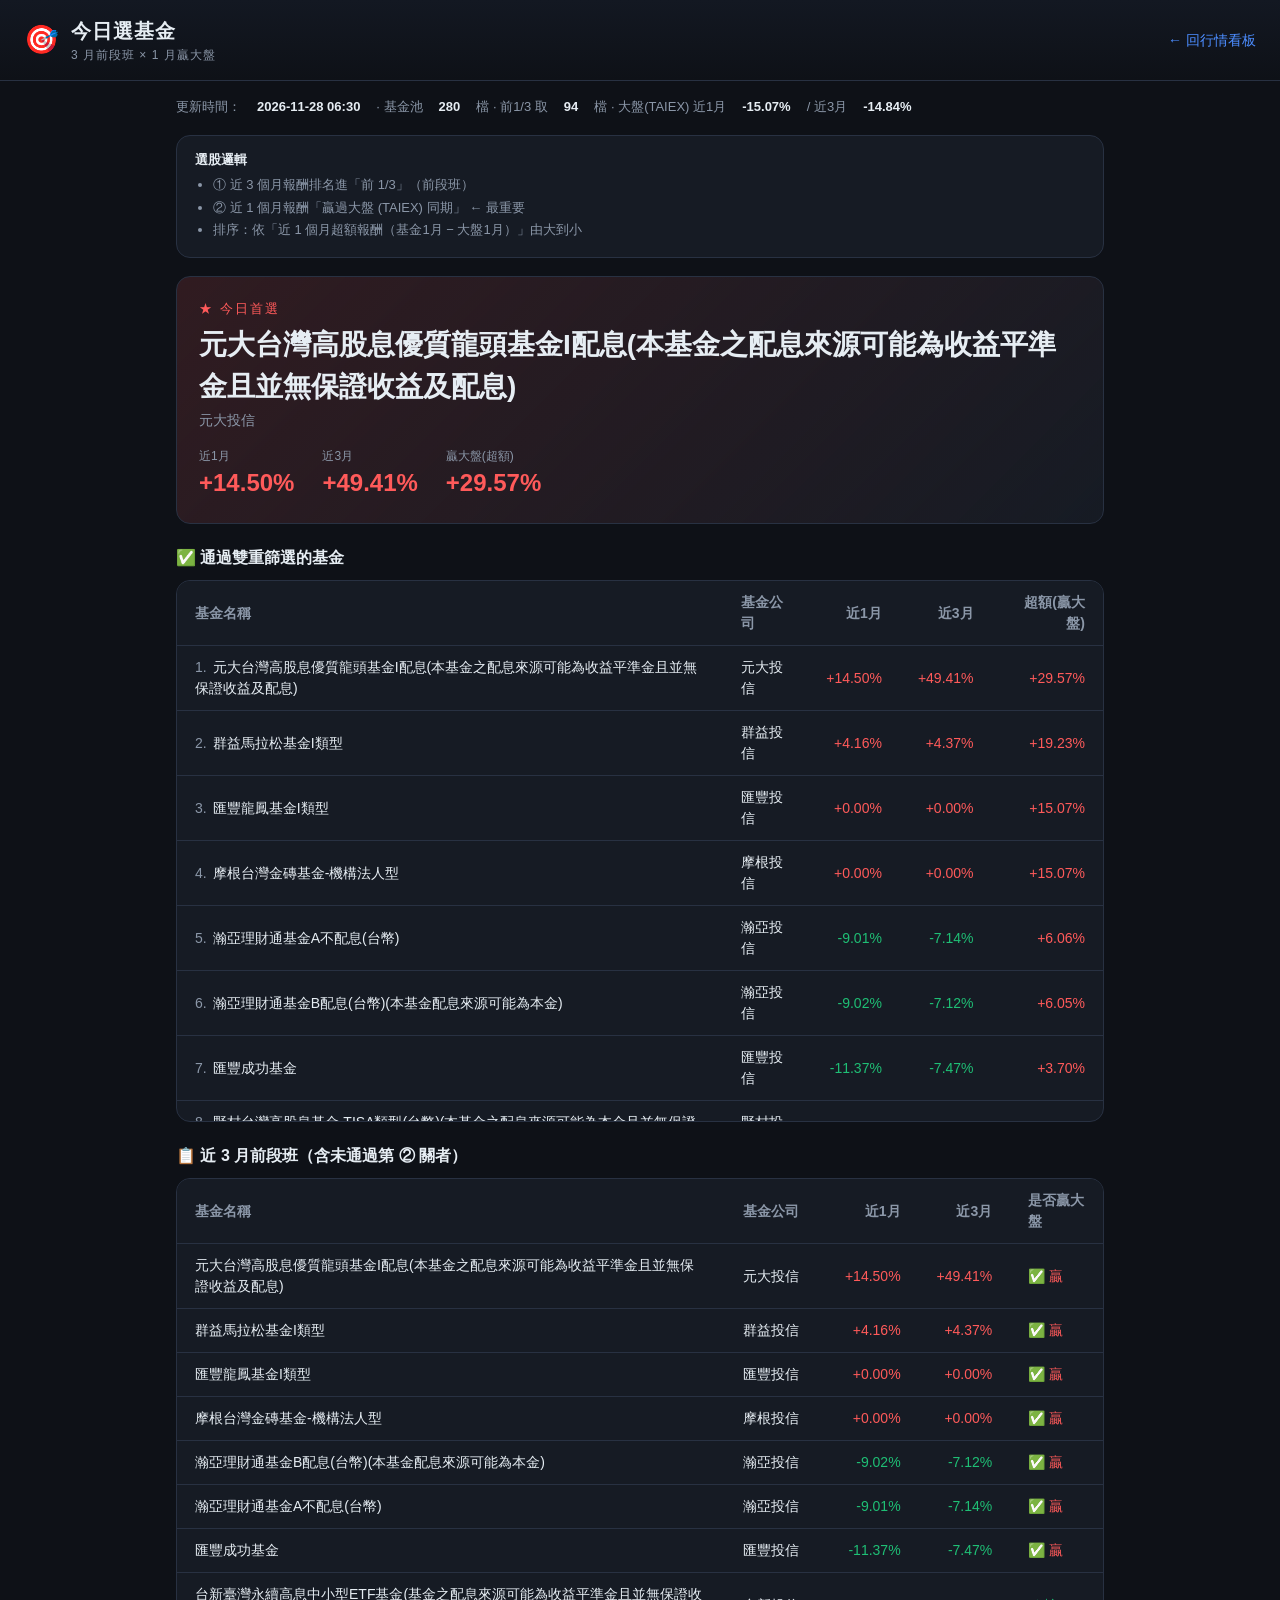
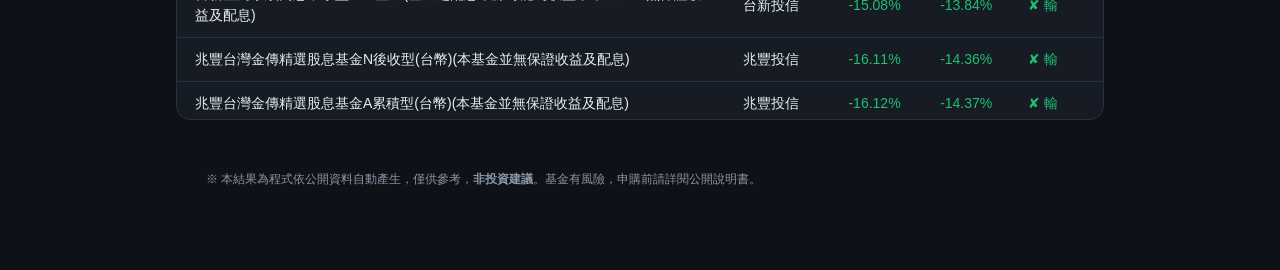
<file: pick.html>
<!DOCTYPE html>
<html lang="zh-Hant">
<head>
  <meta charset="UTF-8" />
  <meta name="viewport" content="width=device-width, initial-scale=1.0" />
  <title>今日選基金 · 分析結果</title>
  <link rel="stylesheet" href="css/styles.css" />
  <style>
    .wrap { max-width: 960px; margin: 0 auto; padding: 8px 16px 40px; }
    .back { color: var(--accent); text-decoration: none; font-size: 14px; }
    .meta-bar { display: flex; gap: 16px; flex-wrap: wrap; color: var(--muted); font-size: 13px; margin: 8px 0 18px; }
    .meta-bar b { color: var(--text); }
    .top-pick {
      background: linear-gradient(135deg, rgba(255,90,90,0.14), var(--panel));
      border: 1px solid var(--border); border-radius: var(--radius);
      padding: 22px; margin-bottom: 20px;
    }
    .top-pick .crown { font-size: 13px; color: var(--up); letter-spacing: 2px; }
    .top-pick .fund { font-size: 28px; font-weight: 800; margin: 6px 0 2px; }
    .top-pick .company { color: var(--muted); font-size: 14px; }
    .top-pick .nums { display: flex; gap: 28px; margin-top: 16px; flex-wrap: wrap; }
    .top-pick .nums .n .label { font-size: 12px; color: var(--muted); }
    .top-pick .nums .n .v { font-size: 24px; font-weight: 700; font-variant-numeric: tabular-nums; }
    .criteria { background: var(--panel); border: 1px solid var(--border); border-radius: var(--radius); padding: 14px 18px; margin-bottom: 18px; font-size: 13px; color: var(--muted); }
    .criteria li { margin: 3px 0; }
    .empty { padding: 30px; text-align: center; color: var(--muted); }
    h2.sec { font-size: 16px; margin: 22px 0 10px; }
    .pass { color: var(--up); } .fail { color: var(--down); }
  </style>
</head>
<body>
  <header class="topbar">
    <div class="brand">
      <span class="logo">🎯</span>
      <div>
        <h1>今日選基金</h1>
        <p class="subtitle">3 月前段班 × 1 月贏大盤</p>
      </div>
    </div>
    <a class="back" href="index.html">← 回行情看板</a>
  </header>

  <div class="wrap">
    <div class="meta-bar" id="meta-bar">載入中…</div>

    <div class="criteria">
      <b style="color:var(--text)">選股邏輯</b>
      <ul style="margin:6px 0 0; padding-left:18px;">
        <li>① 近 3 個月報酬排名進「前 1/3」（前段班）</li>
        <li>② 近 1 個月報酬「贏過大盤 (TAIEX) 同期」 ← 最重要</li>
        <li>排序：依「近 1 個月超額報酬（基金1月 − 大盤1月）」由大到小</li>
      </ul>
    </div>

    <div id="top-pick"></div>

    <h2 class="sec">✅ 通過雙重篩選的基金</h2>
    <div class="panel"><div class="table-wrap"><table>
      <thead><tr>
        <th>基金名稱</th><th class="col-hide-sm">基金公司</th>
        <th class="num">近1月</th><th class="num">近3月</th><th class="num">超額(贏大盤)</th>
      </tr></thead>
      <tbody id="picks-tbody"></tbody>
    </table></div></div>

    <h2 class="sec">📋 近 3 月前段班（含未通過第 ② 關者）</h2>
    <div class="panel"><div class="table-wrap"><table>
      <thead><tr>
        <th>基金名稱</th><th class="col-hide-sm">基金公司</th>
        <th class="num">近1月</th><th class="num">近3月</th><th>是否贏大盤</th>
      </tr></thead>
      <tbody id="third-tbody"></tbody>
    </table></div></div>

    <p class="empty" style="font-size:12px; text-align:left; margin-top:20px;">
      ※ 本結果為程式依公開資料自動產生，僅供參考，<b>非投資建議</b>。基金有風險，申購前請詳閱公開說明書。
    </p>
  </div>

  <script>
    const fmtPct = (v) => (v >= 0 ? "+" : "") + Number(v).toFixed(2) + "%";
    const cls = (v) => (v >= 0 ? "up" : "down");

    fetch("results.json?_=" + Date.now())
      .then((r) => { if (!r.ok) throw new Error(r.status); return r.json(); })
      .then(render)
      .catch((e) => {
        document.getElementById("meta-bar").innerHTML =
          "尚無分析結果（results.json 不存在或載入失敗）。請先在 GitHub Actions 觸發一次分析。";
      });

    function render(d) {
      const b = d.benchmark || {};
      document.getElementById("meta-bar").innerHTML =
        `更新時間：<b>${d.generated_at}</b>` +
        ` · 基金池 <b>${d.universe_size}</b> 檔` +
        ` · 前1/3 取 <b>${d.top_third_cutoff}</b> 檔` +
        ` · 大盤(TAIEX) 近1月 <b class="${cls(b.r1m)}">${b.r1m == null ? "—" : fmtPct(b.r1m)}</b>` +
        ` / 近3月 <b class="${cls(b.r3m)}">${b.r3m == null ? "—" : fmtPct(b.r3m)}</b>` +
        (d.benchmark_missing ? " ⚠️大盤資料缺，第②關改用 >0%" : "");

      // 首選
      const picks = d.picks || [];
      const tp = document.getElementById("top-pick");
      if (picks.length) {
        const p = picks[0];
        tp.innerHTML = `
          <div class="top-pick">
            <div class="crown">★ 今日首選</div>
            <div class="fund">${p.name}</div>
            <div class="company">${p.company}</div>
            <div class="nums">
              <div class="n"><div class="label">近1月</div><div class="v ${cls(p.r1m)}">${fmtPct(p.r1m)}</div></div>
              <div class="n"><div class="label">近3月</div><div class="v ${cls(p.r3m)}">${fmtPct(p.r3m)}</div></div>
              <div class="n"><div class="label">贏大盤(超額)</div><div class="v ${cls(p.excess)}">${fmtPct(p.excess)}</div></div>
            </div>
          </div>`;
      } else {
        tp.innerHTML = `<div class="top-pick"><div class="crown">今日無首選</div>
          <div class="company" style="margin-top:8px">近 3 月前段班中，沒有任何一檔近 1 月贏過大盤。可參考下方前段班清單。</div></div>`;
      }

      // 通過清單
      document.getElementById("picks-tbody").innerHTML = picks.map((p) => `
        <tr>
          <td class="cell-name"><span class="rank-badge">${p.rank}.</span>${p.name}</td>
          <td class="col-hide-sm">${p.company}</td>
          <td class="num ${cls(p.r1m)}" data-label="近1月">${fmtPct(p.r1m)}</td>
          <td class="num ${cls(p.r3m)}" data-label="近3月">${fmtPct(p.r3m)}</td>
          <td class="num ${cls(p.excess)}" data-label="超額">${fmtPct(p.excess)}</td>
        </tr>`).join("") || `<tr><td colspan="6" class="empty">無</td></tr>`;

      // 前段班
      document.getElementById("third-tbody").innerHTML = (d.top_third || []).map((f) => `
        <tr>
          <td class="cell-name">${f.name}</td><td class="col-hide-sm">${f.company}</td>
          <td class="num ${cls(f.r1m)}" data-label="近1月">${fmtPct(f.r1m)}</td>
          <td class="num ${cls(f.r3m)}" data-label="近3月">${fmtPct(f.r3m)}</td>
          <td class="cell-flag ${f.beat_market ? "pass" : "fail"}">${f.beat_market ? "✅ 贏" : "✘ 輸"}</td>
        </tr>`).join("");
    }
  </script>
</body>
</html>
</file>
<file: css/styles.css>
:root {
  --bg: #0e1117;
  --panel: #161b24;
  --panel-2: #1c2330;
  --border: #283142;
  --text: #e6edf3;
  --muted: #8b97a8;
  --accent: #4c8dff;
  --up: #ff5a5a;    /* 紅漲（亞洲慣例） */
  --down: #1fbf75;  /* 綠跌 */
  --radius: 14px;
  font-size: 15px;
}

* { box-sizing: border-box; }

body {
  margin: 0;
  background: var(--bg);
  color: var(--text);
  font-family: -apple-system, "PingFang TC", "Helvetica Neue", "Microsoft JhengHei", sans-serif;
  line-height: 1.5;
}

/* ---- Top bar ---- */
.topbar {
  display: flex;
  align-items: center;
  justify-content: space-between;
  gap: 16px;
  padding: 16px 24px;
  border-bottom: 1px solid var(--border);
  background: linear-gradient(180deg, #131822, #0e1117);
  position: sticky;
  top: 0;
  z-index: 10;
  flex-wrap: wrap;
}
.brand { display: flex; align-items: center; gap: 12px; }
.logo { font-size: 28px; }
.topbar h1 { margin: 0; font-size: 20px; letter-spacing: 1px; }
.subtitle { margin: 0; font-size: 12px; color: var(--muted); letter-spacing: 1px; }
.topbar-right { display: flex; align-items: center; gap: 16px; flex-wrap: wrap; }
.search {
  background: var(--panel-2);
  border: 1px solid var(--border);
  color: var(--text);
  padding: 9px 14px;
  border-radius: 999px;
  width: 220px;
  outline: none;
}
.search:focus { border-color: var(--accent); }
.updated { font-size: 12px; color: var(--muted); }
.cta {
  background: var(--up);
  color: #fff;
  text-decoration: none;
  padding: 9px 16px;
  border-radius: 999px;
  font-weight: 700;
  font-size: 14px;
  white-space: nowrap;
}
.cta:hover { filter: brightness(1.08); }

/* ---- KPI cards ---- */
.kpis {
  display: grid;
  grid-template-columns: repeat(4, 1fr);
  gap: 14px;
  padding: 20px 24px 4px;
}
.kpi {
  background: var(--panel);
  border: 1px solid var(--border);
  border-radius: var(--radius);
  padding: 16px 18px;
}
.kpi .label { font-size: 12px; color: var(--muted); }
.kpi .value { font-size: 26px; font-weight: 700; margin-top: 4px; }

/* ---- Category chips ---- */
.chips { display: flex; gap: 8px; padding: 16px 24px 4px; flex-wrap: wrap; }
.chip {
  background: var(--panel-2);
  border: 1px solid var(--border);
  color: var(--muted);
  padding: 6px 14px;
  border-radius: 999px;
  cursor: pointer;
  font-size: 13px;
}
.chip.active { background: var(--accent); border-color: var(--accent); color: #fff; }

/* ---- Layout ---- */
.layout {
  display: grid;
  grid-template-columns: 1.1fr 1fr;
  gap: 16px;
  padding: 16px 24px 24px;
}
.panel {
  background: var(--panel);
  border: 1px solid var(--border);
  border-radius: var(--radius);
  overflow: hidden;
}
.panel-head {
  display: flex;
  align-items: center;
  justify-content: space-between;
  padding: 14px 18px;
  border-bottom: 1px solid var(--border);
}
.panel-head h2 { margin: 0; font-size: 16px; }
.hint, .detail-meta { font-size: 12px; color: var(--muted); }

/* ---- Table ---- */
.table-wrap { max-height: 60vh; overflow-y: auto; }
table { width: 100%; border-collapse: collapse; }
th, td { text-align: left; padding: 11px 18px; font-size: 14px; }
th { color: var(--muted); font-weight: 600; cursor: pointer; user-select: none; position: sticky; top: 0; background: var(--panel); }
th.num, td.num { text-align: right; font-variant-numeric: tabular-nums; }
tbody tr { border-top: 1px solid var(--border); cursor: pointer; }
tbody tr:hover { background: var(--panel-2); }
tbody tr.selected { background: rgba(76, 141, 255, 0.14); }
.cat-tag {
  font-size: 11px;
  padding: 2px 8px;
  border-radius: 6px;
  background: var(--panel-2);
  color: var(--muted);
  border: 1px solid var(--border);
}
.up { color: var(--up); }
.down { color: var(--down); }
.rank-badge { color: var(--muted); margin-right: 6px; font-variant-numeric: tabular-nums; }

/* ---- Detail panel ---- */
.period-toggle { display: flex; gap: 4px; background: var(--panel-2); padding: 3px; border-radius: 999px; }
.period-toggle button {
  background: transparent;
  border: none;
  color: var(--muted);
  padding: 5px 12px;
  border-radius: 999px;
  cursor: pointer;
  font-size: 12px;
}
.period-toggle button.active { background: var(--accent); color: #fff; }
.detail-stats {
  display: grid;
  grid-template-columns: repeat(3, 1fr);
  gap: 12px;
  padding: 16px 18px 4px;
}
.stat .label { font-size: 12px; color: var(--muted); }
.stat .value { font-size: 20px; font-weight: 700; margin-top: 2px; font-variant-numeric: tabular-nums; }
.chart-wrap { padding: 12px 18px 18px; height: 320px; }

/* ---- Footer ---- */
.foot {
  display: flex;
  justify-content: space-between;
  gap: 12px;
  padding: 16px 24px 28px;
  font-size: 12px;
  color: var(--muted);
  flex-wrap: wrap;
}
.convention b { font-weight: 700; }

/* ---- Responsive ---- */
html, body { max-width: 100%; overflow-x: hidden; }
.table-wrap { overflow-x: auto; -webkit-overflow-scrolling: touch; }

@media (max-width: 900px) {
  .kpis { grid-template-columns: repeat(2, 1fr); }
  .layout { grid-template-columns: 1fr; }
  .search { width: 160px; }
}

/* iPhone 寬度（≤600px）：字維持原大小，每列改「兩行卡片」排版，不再左右滑 */
@media (max-width: 600px) {
  .topbar { padding: 12px 14px; gap: 10px; }
  .topbar-right { width: 100%; justify-content: space-between; }
  .search { width: 100%; order: 3; }
  .updated { display: none; }

  .kpis { padding: 14px 14px 0; gap: 10px; }
  .chips, .layout { padding-left: 14px; padding-right: 14px; }
  .col-hide-sm { display: none; }

  /* 表格 → 卡片：隱藏表頭，每列縱向堆疊 */
  table thead { display: none; }
  table, tbody, tr, td { display: block; }
  tbody tr {
    padding: 12px 14px;
    border-top: 1px solid var(--border);
  }
  td { padding: 0; border: none; }
  /* 第一行：名稱（佔整行、可換行、維持原字級） */
  td.cell-name {
    font-weight: 600;
    margin-bottom: 8px;
    white-space: normal;
    line-height: 1.45;
  }
  td.cell-name .rank-badge { color: var(--muted); margin-right: 6px; }
  /* 第二行：各數字並排，前面帶小標籤 */
  td.num {
    display: inline-block;
    text-align: left;
    margin-right: 18px;
  }
  td.num::before {
    content: attr(data-label);
    display: block;
    font-size: 12px;
    color: var(--muted);
    font-weight: 400;
  }
  td.cell-flag { display: inline-block; margin-top: 8px; }

  .detail-stats { grid-template-columns: 1fr 1fr 1fr; }
  .chart-wrap { height: 260px; padding: 10px 12px 14px; }
  .foot { padding: 14px 14px 24px; }
}
</file>
